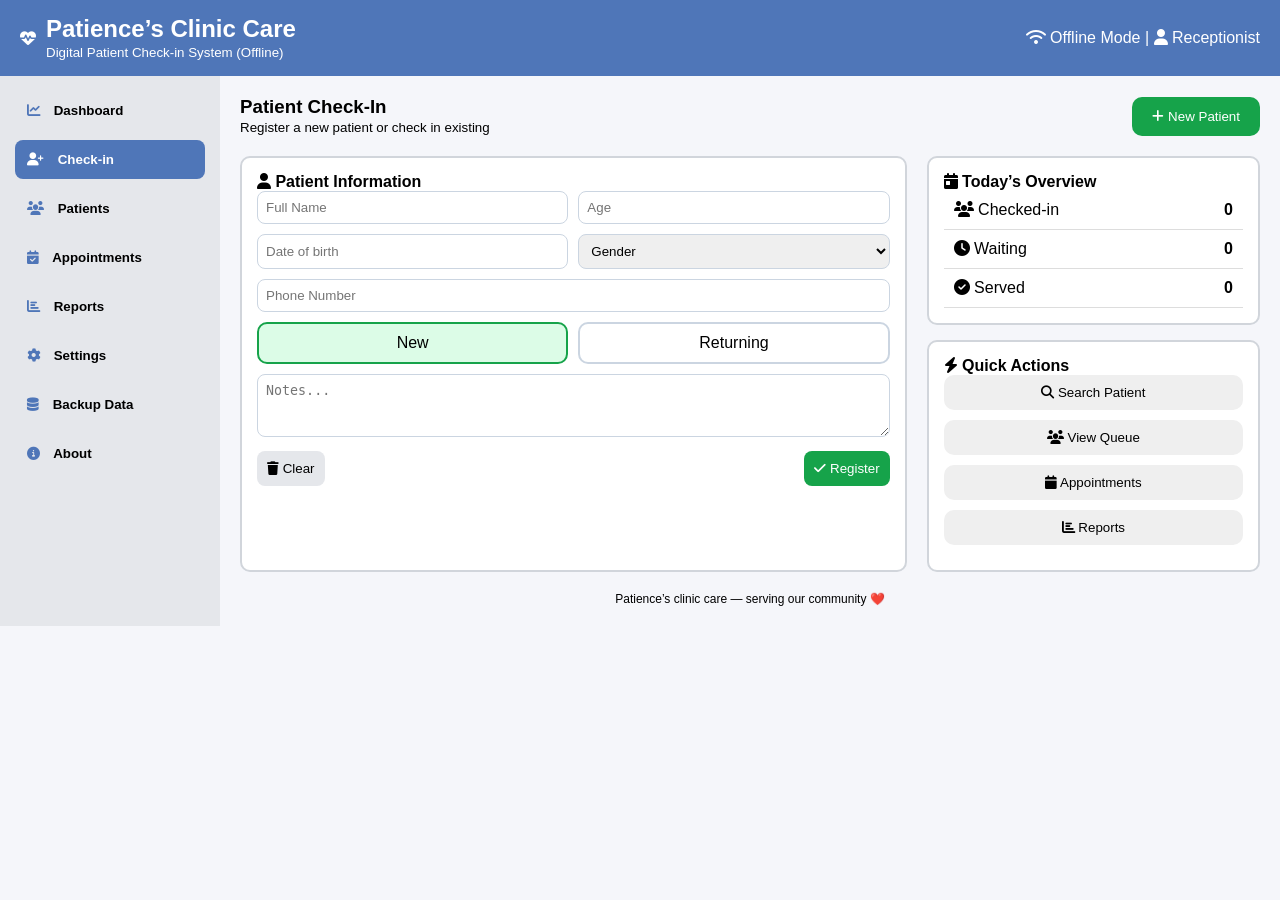
<file: n.patience/Patience's clinic care.html>
<!DOCTYPE html>
<html lang="en">
<head>
<meta charset="UTF-8">
<title>Patient Check-in</title>

<link rel="stylesheet" href="https://cdnjs.cloudflare.com/ajax/libs/font-awesome/6.5.0/css/all.min.css">

<style>
/* 🎨 YOUR ORIGINAL CSS (UNCHANGED) */
:root {
    --blue: #4f76b8;
    --dark-blue: #2f5fa5;
    --green: #16a34a;
    --light: #f5f6fa;
    --card: #ffffff;
    --text: #1f2937;
}
* { margin:0; padding:0; box-sizing:border-box; }
body { font-family: Arial; background: var(--light); }
.header { background: var(--blue); color:white; padding:15px 20px; display:flex; justify-content:space-between; align-items:center;}
.header .left { display:flex; align-items:center; gap:10px;}
.container { display:flex; }
.sidebar { width:220px; background:#e5e7eb; padding:15px;}
.sidebar button { display:block; width:100%; padding:12px; margin-bottom:10px; border:none; background:transparent; text-align:left; font-weight:bold; cursor:pointer;}
.sidebar button.active { background:var(--blue); color:white; border-radius:8px;}
.main { flex:1; padding:20px;}
.title { display:flex; justify-content:space-between; align-items:center; margin-bottom:20px;}
.new-btn { background:var(--green); color:white; padding:12px 20px; border-radius:10px; border:none;}
.grid { display:grid; grid-template-columns:2fr 1fr; gap:20px;}
.card { background:var(--card); padding:15px; border-radius:10px; border:2px solid #d1d5db;}
.row { display:flex; gap:10px; margin-bottom:10px;}
input, select, textarea { width:100%; padding:8px; border-radius:8px; border:1px solid #cbd5e1;}
.status { display:flex; gap:10px; margin:10px 0;}
.status div { flex:1; padding:10px; text-align:center; border-radius:10px; border:2px solid #cbd5e1; cursor:pointer;}
.status .active { background:#dcfce7; border-color:var(--green);}
.actions { display:flex; justify-content:space-between; margin-top:10px;}
.clear { background:#e5e7eb; padding:10px; border-radius:8px; border:none;}
.register { background:var(--green); color:white; padding:10px; border-radius:8px; border:none;}
.panel { display:flex; flex-direction:column; gap:15px;}
.stat { display:flex; justify-content:space-between; padding:10px; border-bottom:1px solid #ddd;}
.quick button { width:100%; margin-bottom:10px; padding:10px; border-radius:10px; border:none;}
.footer { text-align:center; margin-top:20px; font-size:12px;}
.sidebar button i { margin-right:10px; color:#4f76b8;}
.sidebar button.active i { color:white;}
</style>
</head>

<body>

<!-- HEADER -->
<div class="header">
    <div class="left">
        <i class="fa-solid fa-heart-pulse"></i>
        <div>
            <h2>Patience’s Clinic Care</h2>
            <small>Digital Patient Check-in System (Offline)</small>
        </div>
    </div>
    <div>
        <i class="fa-solid fa-wifi"></i> Offline Mode |
        <i class="fa-solid fa-user"></i> Receptionist
    </div>
</div>

<div class="container">

<!-- SIDEBAR (RESTORED FULL) -->
<div class="sidebar">
    <button><i class="fa-solid fa-chart-line"></i> Dashboard</button>
    <button class="active"><i class="fa-solid fa-user-plus"></i> Check-in</button>
    <button><i class="fa-solid fa-users"></i> Patients</button>
    <button><i class="fa-solid fa-calendar-check"></i> Appointments</button>
    <button><i class="fa-solid fa-chart-bar"></i> Reports</button>
    <button><i class="fa-solid fa-gear"></i> Settings</button>
    <button><i class="fa-solid fa-database"></i> Backup Data</button>
    <button><i class="fa-solid fa-circle-info"></i> About</button>
</div>

<!-- MAIN -->
<div class="main">

<div class="title">
    <div>
        <h3>Patient Check-In</h3>
        <small>Register a new patient or check in existing</small>
    </div>
    <button class="new-btn"><i class="fa-solid fa-plus"></i> New Patient</button>
</div>

<div class="grid">

<!-- FORM -->
<div class="card">

<h4><i class="fa-solid fa-user"></i> Patient Information</h4>

<div class="row">
<input id="name" placeholder="Full Name">
<input id="age" placeholder="Age">
</div>

<div class="row">
<input placeholder="Date of birth">
<select><option>Gender</option></select>
</div>

<div class="row">
<input id="phone" placeholder="Phone Number">
</div>

<div class="status">
<div class="active">New</div>
<div>Returning</div>
</div>

<textarea id="notes" placeholder="Notes..." rows="3"></textarea>

<div class="actions">
<button class="clear" onclick="clearForm()"><i class="fa-solid fa-trash"></i> Clear</button>
<button class="register" onclick="registerPatient()"><i class="fa-solid fa-check"></i> Register</button>
</div>

</div>

<!-- RIGHT PANEL -->
<div class="panel">

<div class="card">
<h4><i class="fa-solid fa-calendar-day"></i> Today’s Overview</h4>
<div class="stat"><span><i class="fa-solid fa-users"></i> Checked-in</span><b id="checked">0</b></div>
<div class="stat"><span><i class="fa-solid fa-clock"></i> Waiting</span><b id="waiting">0</b></div>
<div class="stat"><span><i class="fa-solid fa-circle-check"></i> Served</span><b id="served">0</b></div>
</div>

<div class="card quick">
<h4><i class="fa-solid fa-bolt"></i> Quick Actions</h4>
<button onclick="searchPatient()"><i class="fa-solid fa-magnifying-glass"></i> Search Patient</button>
<button><i class="fa-solid fa-users"></i> View Queue</button>
<button><i class="fa-solid fa-calendar"></i> Appointments</button>
<button><i class="fa-solid fa-chart-bar"></i> Reports</button>
</div>

</div>

</div>

<div class="footer">
Patience’s clinic care — serving our community ❤️
</div>

</div>

</div>

<script>
// STORAGE
let patients = JSON.parse(localStorage.getItem("patients")) || [];

// REGISTER
function registerPatient() {
    let name = document.getElementById("name").value;
    let age = document.getElementById("age").value;
    let phone = document.getElementById("phone").value;

    if(!name || !age) {
        alert("Fill all fields");
        return;
    }

    let patient = { name, age, phone, served:false };
    patients.push(patient);

    localStorage.setItem("patients", JSON.stringify(patients));

    updateStats();
    clearForm();

    alert("Patient Registered ✅");
}

// UPDATE STATS
function updateStats() {
    document.getElementById("checked").innerText = patients.length;
    document.getElementById("waiting").innerText = patients.filter(p => !p.served).length;
    document.getElementById("served").innerText = patients.filter(p => p.served).length;
}

// CLEAR
function clearForm() {
    document.getElementById("name").value = "";
    document.getElementById("age").value = "";
    document.getElementById("phone").value = "";
    document.getElementById("notes").value = "";
}

// SEARCH
function searchPatient() {
    let name = prompt("Enter patient name");
    let found = patients.find(p => p.name.toLowerCase() === name.toLowerCase());

    if(found) alert("Found: " + found.name + " | Age: " + found.age);
    else alert("Patient not found");
}

// LOAD
updateStats();
</script>

</body>
</html>
</file>
